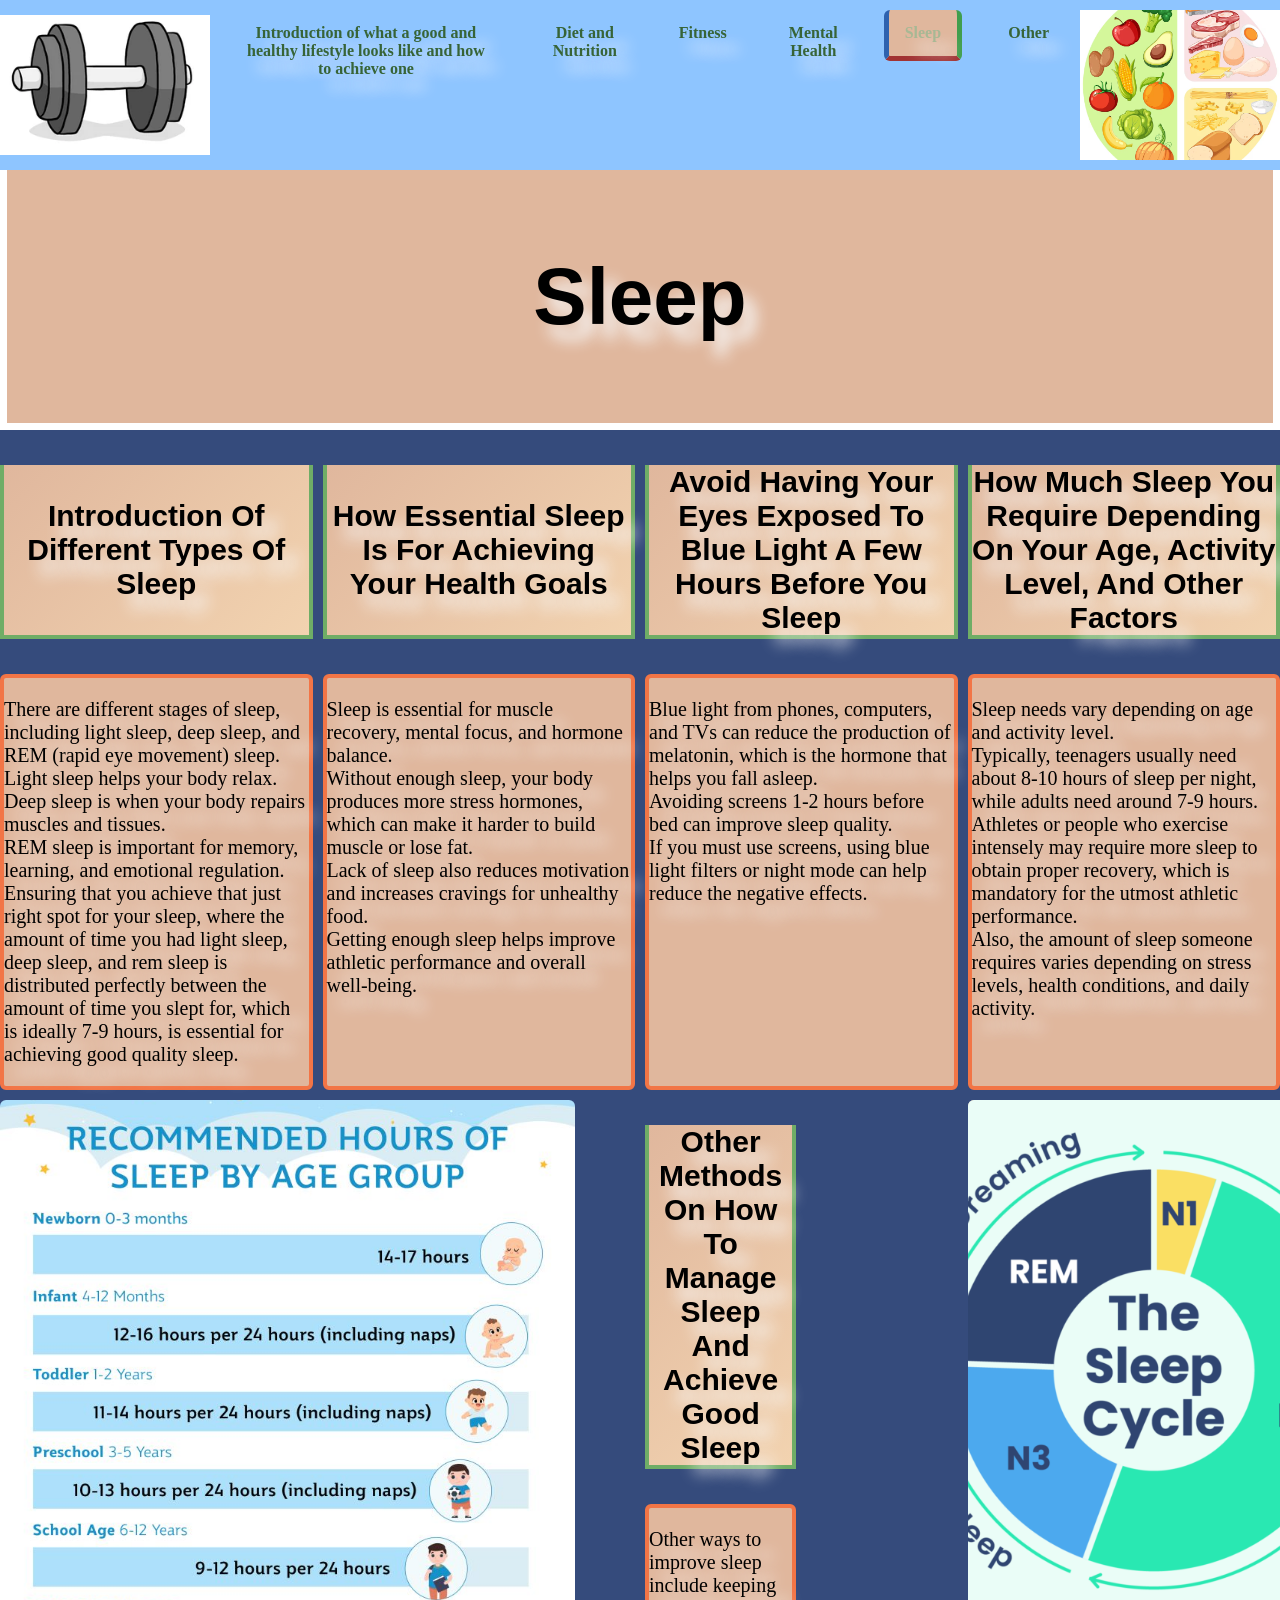
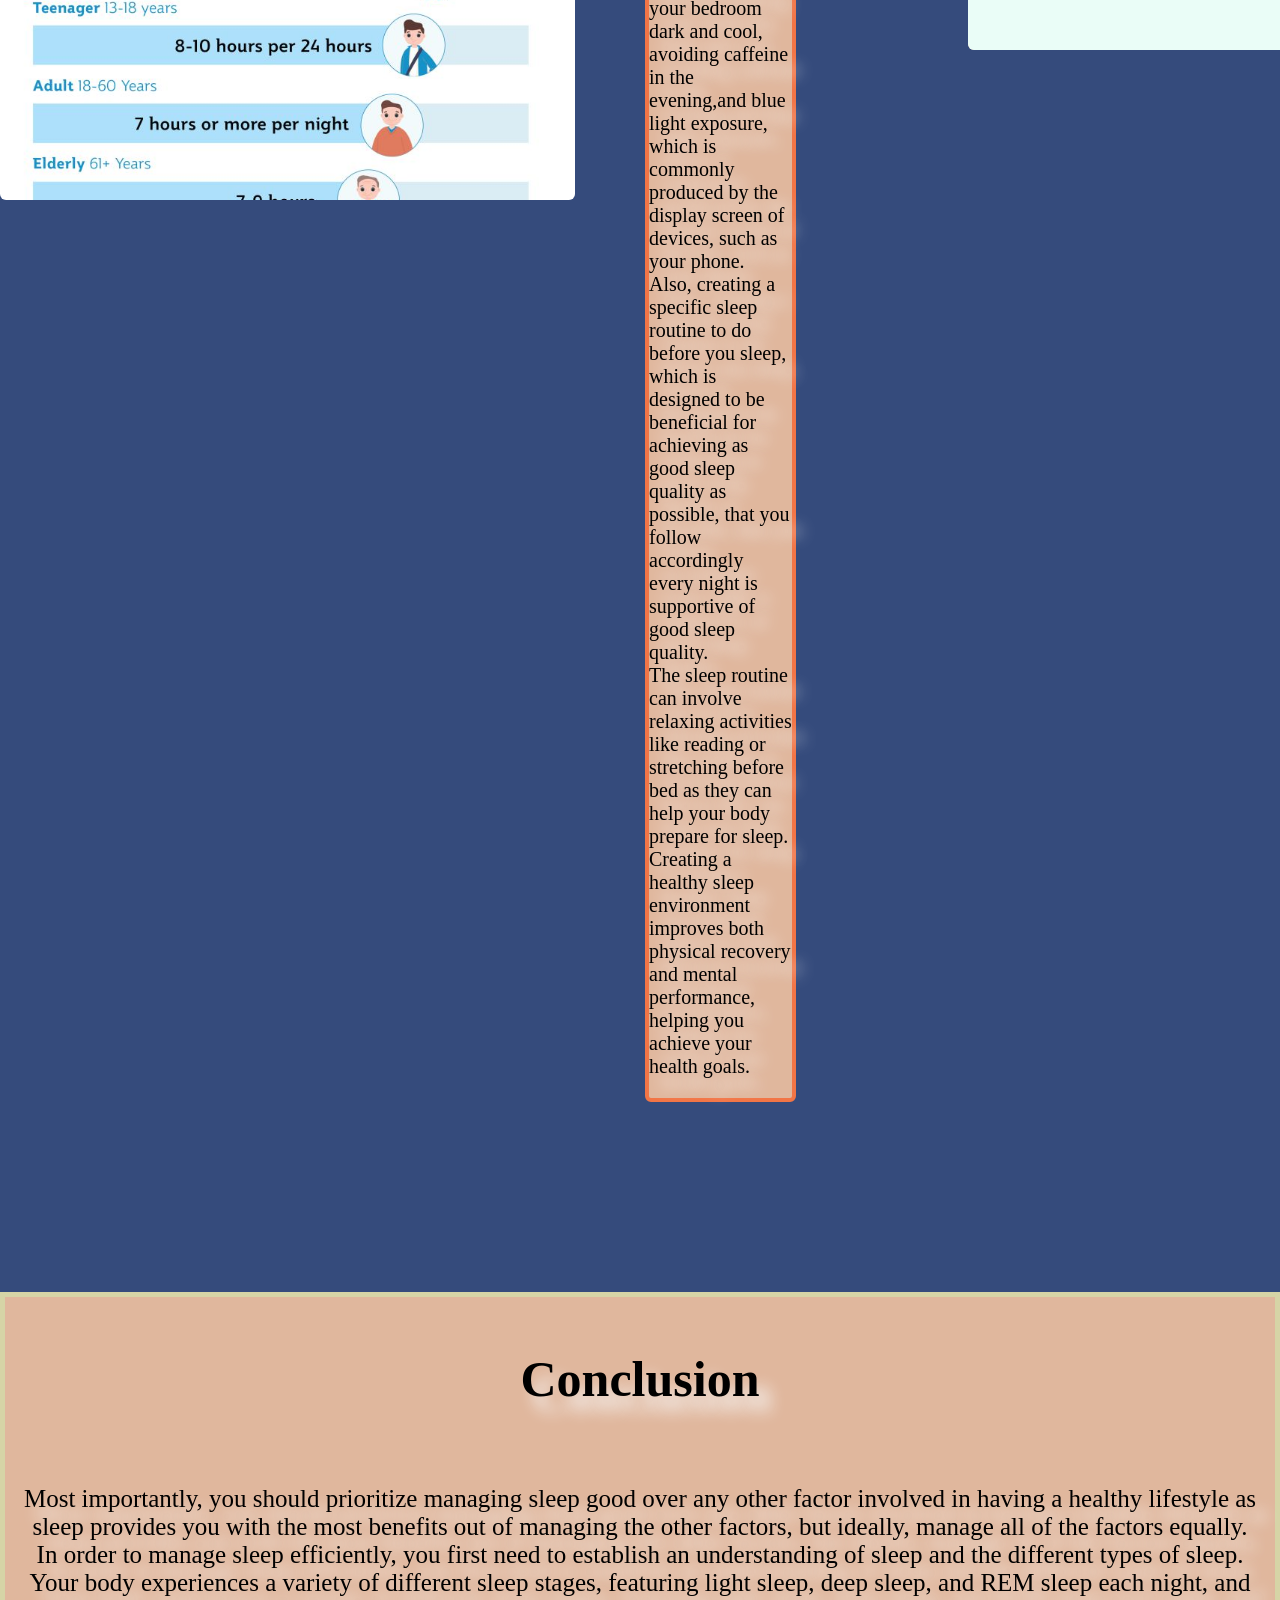
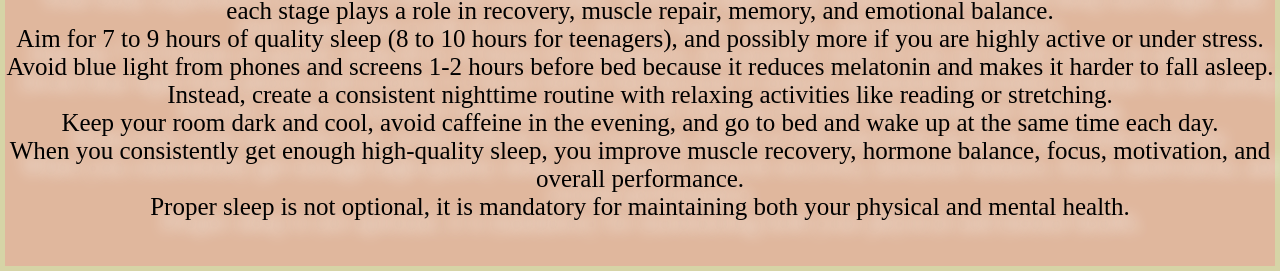
<file: sleep.html>
<!DOCTYPE html>
<html lang="en">
<head>
    <meta charset="UTF-8">
    <meta name="viewport" content="width=device-width, initial-scale=1.0">
    <title>How to Achieve and Maintain Good Health</title>
    <link rel="stylesheet" href="style.css">
    <link rel="stylesheet" href="navigation.css">
    <link rel="stylesheet" href="font.css">
 


</head>
<body>
     <nav class="navbar">
        <div class="logo-left"> <div class="image-side">
       <img src="cartoon-vector-illustration-isolated-on-260nw-169676843.webp" alt="Image Of Weights.">
      </div>
        </div>
        <div class="nav-center">
            <ul>
  <li><a  href="index.html">Introduction of what a good and healthy lifestyle looks like and how to achieve one</a></li>
  <li><a href="diet.html">Diet and Nutrition</a></li>
  <li><a href="fitness.html">Fitness</a></li>
  <li><a href="mentalhealth.html">Mental Health</a></li>
  <li><a class="active" href="sleep.html">Sleep</a></li>
  <li><a href="other.html">Other</a></li>
</ul>
       
       
        <div class="logo-right">
            <div class="image-side1">
           <img src="main-food-groups-macronutrients-vector_1308-127634 (1).avif" alt="Image of Health Foods.">
         </div></div>
    </nav>
    <div class="container">
   


    <header class="main-header">Sleep
    </header>


    <h2 class="header1">Introduction Of Different Types Of Sleep
</h2>
    <div class="box1">
        <p>There are different stages of sleep, including light sleep, deep sleep, and REM (rapid eye movement) sleep.<br>
        Light sleep helps your body relax.<br>
         Deep sleep is when your body repairs muscles and tissues.<br>
         REM sleep is important for memory, learning, and emotional regulation.<br>
         Ensuring that you achieve that just right spot for your sleep, where the amount of time you had light sleep, deep sleep, and rem sleep is distributed perfectly between the amount of time you slept for, which is ideally 7-9 hours, is essential for achieving good quality sleep.
</p>
    </div>


    <h2 class="header2">How Essential Sleep Is For Achieving Your Health Goals</h2>
    <div class="box2">
        <p>Sleep is essential for muscle recovery, mental focus, and hormone balance.<br>
         Without enough sleep, your body produces more stress hormones, which can make it harder to build muscle or lose fat.<br>
         Lack of sleep also reduces motivation and increases cravings for unhealthy food.<br>
         Getting enough sleep helps improve athletic performance and overall well-being.
</p>
    </div>


    <h2 class="header3">Avoid Having Your Eyes Exposed To Blue Light A Few Hours Before You Sleep
</h2>
    <div class="box3">
        <p>Blue light from phones, computers, and TVs can reduce the production of melatonin, which is the hormone that helps you fall asleep.<br>
         Avoiding screens 1-2 hours before bed can improve sleep quality.<br>
         If you must use screens, using blue light filters or night mode can help reduce the negative effects.
</p>
    </div>


    <h2 class="header4">How Much Sleep You Require Depending On Your Age, Activity Level, And Other Factors
</h2>
    <div class="box4">
        <p>Sleep needs vary depending on age and activity level.<br>
         Typically, teenagers usually need about 8-10 hours of sleep per night, while adults need around 7-9 hours.<br>
         Athletes or people who exercise intensely may require more sleep to obtain proper recovery, which is mandatory for the utmost athletic performance.<br>
         Also, the amount of sleep someone requires varies depending on stress levels, health conditions, and daily activity.
</p>
    </div>


    <div class="image1">
        <img src="Recommended-hours-of-sleep-by-age-group2-768x1085.jpg" alt="An Image of a bar graph on how the amount of sleep a person required varies, depending on age.">
    </div>
    <h2 class="header5">Other Methods On How To Manage Sleep And Achieve Good Sleep
</h2>
    <div class="box5">
        <p>Other ways to improve sleep include keeping your bedroom dark and cool, avoiding caffeine in the evening,and blue light exposure, which is commonly produced by the display screen of devices, such as your phone.<br>
         Also, creating a specific sleep routine to do before you sleep, which is designed to be beneficial for achieving as good sleep quality as possible, that you follow accordingly every night is supportive of good sleep quality.<br>
         The sleep routine can involve relaxing activities like reading or stretching before bed as they can help your body prepare for sleep.<br>
         Creating a healthy sleep environment improves both physical recovery and mental performance, helping you achieve your health goals.</p>
    </div>
    <div class="image2">
        <img src="SF-23-022_SleepCycle_Pie_Desktop-1024x717.png" alt="An Image of the different types of sleep">
    </div>
    <footer class="conclusion"><h1>Conclusion</h1><br>
    <p>Most importantly, you should prioritize managing sleep good over any other factor involved in having a healthy lifestyle as sleep provides you with the most benefits out of managing the other factors, but ideally, manage all of the factors equally.<br>
     In order to manage sleep efficiently, you first need to establish an understanding of sleep and the different types of sleep.<br>
     Your body experiences a variety of different sleep stages, featuring light sleep, deep sleep, and REM sleep each night, and each stage plays a role in recovery, muscle repair, memory, and emotional balance.<br>
     Aim for 7 to 9 hours of quality sleep (8 to 10 hours for teenagers), and possibly more if you are highly active or under stress.<br>
     Avoid blue light from phones and screens 1-2 hours before bed because it reduces melatonin and makes it harder to fall asleep.<br>
     Instead, create a consistent nighttime routine with relaxing activities like reading or stretching.<br>
     Keep your room dark and cool, avoid caffeine in the evening, and go to bed and wake up at the same time each day.<br>
     When you consistently get enough high-quality sleep, you improve muscle recovery, hormone balance, focus, motivation, and overall performance.<br>
     Proper sleep is not optional, it is mandatory for maintaining both your physical and mental health.
</p>
</footer>
</div>
</body>
</html>
</file>
<file: style.css>
.container {
    display: grid;
    grid-template-columns:  repeat(8, minmax(0, 1fr));
    grid-template-rows: repeat(11,  minmax(80px, auto));
    gap: 10px;
    width: 100%;
    margin: 0 auto;
   
}




.navbar {
    grid-column: 1 / 9;
    grid-row: 1 / 2;
    display: flex;
    justify-content: space-between;
    align-items: center;
    padding: 10px 0px;
}




.nav-center {
    flex: 1;
    text-align: center;
}




.main-header {
    grid-column: 1 / 9;
    grid-row: 1 / 4;
    background-color: #e0b79d;
    text-align: center;
    padding: 40px 0;
}




.header1 {
    grid-column: 1 / 3;
     grid-row: 4 / 5;
     text-align: center;
    background: linear-gradient( 135deg,  #e0b79d 0%, #f2d3b0 100%, #e0b79d 100% );
    }
.header2 {
    grid-column: 3 / 5;
    grid-row: 4 / 5;
    text-align: center;
    background: linear-gradient( 135deg,  #e0b79d 0%, #f2d3b0 100%, #e0b79d 100% );


}
.header3 { grid-column: 5 / 7;
    grid-row: 4 / 5;
     text-align: center;
     background: linear-gradient( 135deg,  #e0b79d 0%, #f2d3b0 100%, #e0b79d 100% );
    }
.header4 { grid-column: 7 / 9;
     grid-row: 4 / 5;
     text-align: center;
    background: linear-gradient( 135deg,  #e0b79d 0%, #f2d3b0 100%, #e0b79d 100% );
    }
.header5 {
    grid-column: 5 / 6;
     grid-row: 6 / 7;
      text-align: center;
      background: linear-gradient( 135deg,  #e0b79d 0%, #f2d3b0 100%, #e0b79d 100% );
    }




.box1 {
    grid-column: 1 / 3;
     grid-row: 5 / 6;
      display:flex;
       align-items:center;
        justify-content:center;
         border-radius:6px;
         background-color: #e0b79d;
       
}
.box2 {
    grid-column: 3 / 5;
    grid-row: 5 / 6;
    display:flex;
    align-items:center;
    justify-content:center;
     border-radius:6px;
    background-color: #e0b79d;}
.box3 {
    grid-column: 5 / 7;
     grid-row: 5 / 6;
     display:flex;
     align-items:center;
      justify-content:center;
      border-radius:6px;
    background-color: #e0b79d;}
.box4 {
    grid-column: 7 / 9;
     grid-row: 5 / 6;
      display:flex;
      align-items:center;
       justify-content:center;
        border-radius:6px;
    background-color: #e0b79d;}
.box5 {
    grid-column: 5 / 6;
     grid-row: 7 / 9;
     display:flex;
      align-items:center;
      justify-content:center;
       border-radius:6px;
    background-color: #e0b79d;}


.image1 {
    grid-column: 1 / 3;
     grid-row: 6 / 9;
     display:flex;
     align-items:center;
      justify-content:center;
      border-radius:6px;
      background-color: #e0b79d;}
.image2 {
    grid-column: 7 / 9;
     grid-row: 6 / 9;
      display:flex;
      align-items:center;
       justify-content:center;
       border-radius:6px;
       background-color: #e0b79d;


}


.conclusion {
    grid-column: 1 / 9;
    grid-row: 11 / 12;
    text-align: center;
    padding: 20px 0;
    background-color: #e0b79d;
    justify-content: left;


}
</file>
<file: navigation.css>
body {
    margin: 0;
    padding: 0;


}


.navbar {
    display: flex;
    align-items: center;
    justify-content: space-between;
    background-color: #8EC5FF;;
    padding: 10px 0px;
}


.nav-center {
    flex: 1;
    display: flex;
    justify-content: center;
   


}


.navbar ul {
    list-style: none;
    margin: 0;
    padding: 0;
    display: flex;
}


.navbar li {
    margin: 0 15px;
}


.navbar a {
    display: block;
    padding: 14px 16px;
    text-decoration: none;
    color: rgb(55, 100, 55);
    font-weight: bold;
   


}


.logo-left .image-side img {
    width: 210px;
    height: 140px;
    object-fit: cover;
    display: block;
}




.logo-right .image-side1 img {
    width: 200px ;
    height: 150px;
    object-fit: cover;
    display:block;
 




}
.nav-center ul li a.active {
    background-color:#e0b79d;
    color:#A7B894;                      
    border-radius: 6px;          
    box-sizing: border-box;  
    border-bottom:solid 5px rgb(161, 51, 51);
    border-left:solid 5px rgb(46, 98, 175);
    border-right:solid 5px rgb(65, 158, 77);


}
.navbar ul :hover a {
  border-bottom:solid 5px rgb(161, 51, 51);
    border-left:solid 5px rgb(46, 98, 175);
    border-right:solid 5px rgb(65, 158, 77);


}
</file>
<file: font.css>
header{
    font-size: 80px;
    font-family: 'Arial', sans-serif;
   display:flex;
    justify-content: center;
    align-items: center;
    font-weight: bold;
     border-bottom: solid 7.5px rgb(255, 255, 255);
    border-right: solid 7.5px rgb(255, 255, 255);
    border-left: solid 7.5px rgb(255, 255, 255);
    transition: all 0.3s ease;
}
header:hover {
    background-color: #e7b882;
    transform: scale(1.05);    
    cursor: pointer;    
}
body {
    background-color: #354b7c;
    text-shadow: 12px 15px 15px  rgb(247, 247, 247);
}
 h2 {
    font-family: 'Arial', sans-serif;
    display:flex;
    justify-content: center;
    align-items: center;
    font-weight: bold;
    border-bottom: solid 4.5px rgba(111, 173, 102);
    border-right: solid 4.5px rgb(111, 173, 102);
    border-left: solid 4.5px rgb(111, 173, 102);
}
 .header1, .header2, .header3, .header4, .header5 {
    font-size:30px;
    transition: all 0.3s ease;
}
.header1:hover,
.header2:hover,
.header3:hover,
.header4:hover,
.header5:hover {
    background-color: #e7b882;
    transform: scale(1.05);    
    cursor: pointer;            
}
.box1, .box2, .box3, .box4, .box5 {
    display: flex;
    flex-direction: column;
    justify-content: space-between;
    box-sizing: border-box;
    font-size:20px;
     border-bottom: solid 4.5px #F27546;
    border-right: solid 4.5px #F27546 ;
    border-left: solid 4.5px #F27546 ;
    border-top: solid 4.5px #F27546;
    transition: all 0.3s ease;
}
.box1:hover,
.box2:hover,
.box3:hover,
.box4:hover,
.box5:hover{
 background-color: #d8b58f;    
    transform: translateY(-5px);    
    cursor: pointer;  


}


.image1 {
    width: 575px;
    height: 700px;
    overflow: hidden;
}
.image1 img {
 width: 100%;
height: 100%;
object-fit:cover;
display:block;
}
.image2 {
    width: 370px;
    height: 550px;
    overflow: hidden;
}
.image2 img {
     width: 100%;
height: 100%;
object-fit:cover;
display:block;
}
footer {
    border-bottom: solid 5.5px rgb(214, 212, 166) ;
    border-top: solid 5.5px rgb(214,212, 166)   ;
    border-left: solid 5.5px rgb(214,212, 166) ;
    border-right: solid 5.5px rgb(214, 212, 166);
     transition: all 0.3s ease;
}
footer:hover {
    background-color: #d8b58f;    
    transform: translateY(-5px);    
    cursor: pointer;  
}
.conclusion h1 {
    font-size: 50px;
}
.conclusion p {
    font-size: 25px;
}
</file>
